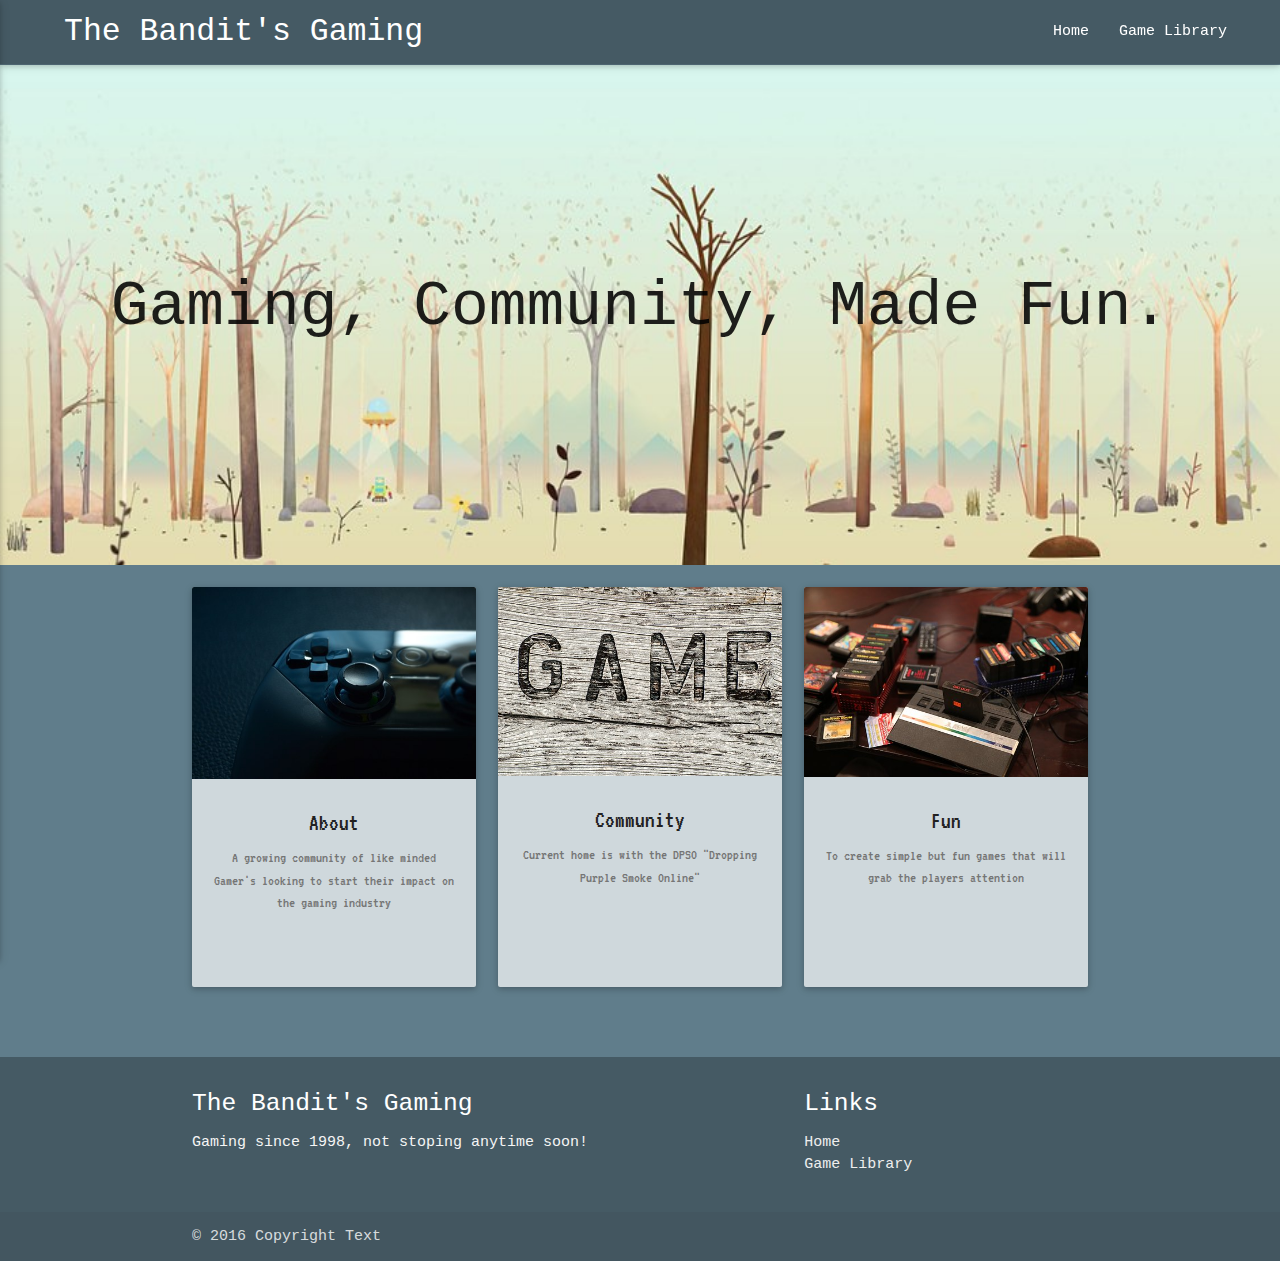
<file: index.html>
<!DOCTYPE html>
<html lang="en">

<head>
    <meta charset="utf-8">
    <!-- JQuery -->
    <script src="https://code.jquery.com/jquery-2.2.4.min.js" integrity="sha256-BbhdlvQf/xTY9gja0Dq3HiwQF8LaCRTXxZKRutelT44=" crossorigin="anonymous"></script>
    <script type="text/javascript" src="./js/materialize.js"></script>
    <!--Import Google Icon Font-->
    <link href="http://fonts.googleapis.com/icon?family=Material+Icons" rel="stylesheet">
    <!-- Import Google Font -->
    <link href="https://fonts.googleapis.com/css?family=VT323" rel="stylesheet">
    <!--Import materialize.css-->
    <link type="text/css" rel="stylesheet" href="./css/materialize.css" />
    <!--Let browser know website is optimized for mobile-->
    <meta name="viewport" content="width=device-width, initial-scale=1.0" />
    <!-- css styles -->
    <link type="text/css" rel="stylesheet" href="./css/styles.css" />
    <!-- the sites js -->
    <script src="./js/sitesJS.js"></script>
    <title>The Bandit's Gaming</title>
</head>

<body>
    <header>
        <nav>
            <div class="nav-wrapper nav">
                <a href="index.html" class="brand-logo titlelogo">The Bandit's Gaming</a>
                <a href="#" data-activates="mobile-demo" class="button-collapse"><i class="material-icons">menu</i></a>
                <ul class="right hide-on-med-and-down navlink">
                    <li><a class="waves-effect waves-light" href="index.html">Home</a></li>
                    <li><a class="waves-effect waves-light" href="gameLib.html">Game Library</a></li>
                </ul>
                <ul class="side-nav nav" id="mobile-demo">
                    <li><a class="bold waves-effect waves-light" href="index.html">Home</a></li>
                    <li><a class="bold waves-effect waves-light" href="gameLib.html">Game Library</a></li>
                </ul>
            </div>
        </nav>
    </header>
    <main>
        <div class="parallax-container valign-wrapper">
            <img id="img" alt="" src="./assets/siteimages/image4.jpg" class="responsive-img parallax">
            <div class="row">
                <div class="col s12 m12 center-align valign">
                    <h1> Gaming, Community, Made Fun.</h1>
                </div>
            </div>
        </div>
        <div class="section container">
            <div class="row container-fluid">
                <div class="col s12 m4 l4">
                    <div class="card hoverable medium">
                        <div class="card-image">
                            <img alt="" src="./assets/siteimages/image5.jpg">
                        </div>
                        <div class="card-content center-align">
                            <span class="card-title cardtitle">About</span>
                            <p class="cardtext">A growing community of like minded Gamer's looking to start their impact on the gaming industry</p>
                        </div>
                    </div>
                </div>
                <div class="col s12 m4 l4">
                    <div class="card hoverable medium">
                        <div class="card-image">
                            <img alt="" src="./assets/siteimages/image6.jpg">
                        </div>
                        <div class="card-content center-align">
                            <span class="card-title cardtitle">Community</span>
                            <p class="cardtext">Current home is with the DPSO "Dropping Purple Smoke Online"</p>
                        </div>
                    </div>
                </div>
                <div class="col s12 m4 l4">
                    <div class="card hoverable medium">
                        <div class="card-image">
                            <img id="cardimg3" alt="" src="./assets/siteimages/cardimg3.jpg">
                        </div>
                        <div class="card-content center-align">
                            <span class="card-title cardtitle center">Fun</span>
                            <p class="cardtext">To create simple but fun games that will grab the players attention</p>
                        </div>
                    </div>
                </div>
            </div>
        </div>
    </main>
    <footer class="page-footer footer">
        <div class="container">
            <div class="row">
                <div class="col l6 s12">
                    <h5 class="white-text">The Bandit's Gaming</h5>
                    <p class="grey-text text-lighten-4">Gaming since 1998, not stoping anytime soon!</p>
                </div>
                <div class="col l4 offset-l2 s12">
                    <h5 class="white-text">Links</h5>
                    <ul>
                        <li><a class="grey-text text-lighten-3" href="index.html">Home</a></li>
                        <li><a class="grey-text text-lighten-3" href="gameLib.html">Game Library</a></li>
                    </ul>
                </div>
            </div>
        </div>
        <div class="footer-copyright">
            <div class="container">
                © 2016 Copyright Text
            </div>
        </div>
    </footer>
</body>

</html>
</file>
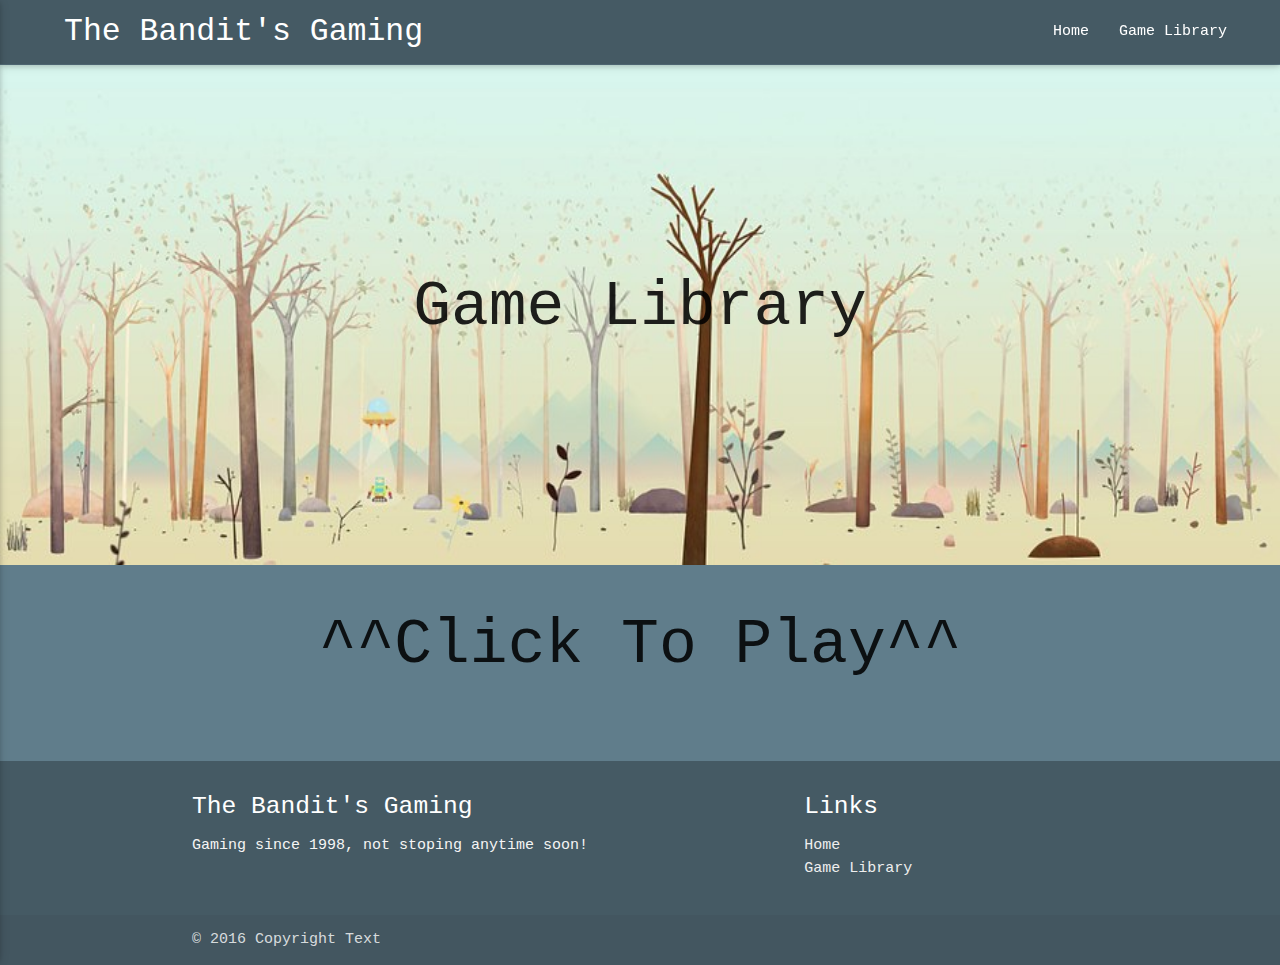
<file: gameLib.html>
<!DOCTYPE html>
<html>

<head>
    <meta charset="utf-8">
    <!-- JQuery -->
    <script src="https://code.jquery.com/jquery-2.2.4.min.js" integrity="sha256-BbhdlvQf/xTY9gja0Dq3HiwQF8LaCRTXxZKRutelT44=" crossorigin="anonymous"></script>
    <script type="text/javascript" src="./js/materialize.js"></script>
    <!--Import Google Icon Font-->
    <link href="http://fonts.googleapis.com/icon?family=Material+Icons" rel="stylesheet">
    <!-- Import Google Font -->
    <link href="https://fonts.googleapis.com/css?family=VT323" rel="stylesheet">
    <!--Import materialize.css-->
    <link type="text/css" rel="stylesheet" href="./css/materialize.css" />
    <!--Let browser know website is optimized for mobile-->
    <meta name="viewport" content="width=device-width, initial-scale=1.0" />
    <!-- css styles -->
    <link type="text/css" rel="stylesheet" href="./css/styles.css" />
    <!-- the sites js -->
    <script src="./js/sitesJS.js"></script>
    <title>The Bandit's Gaming</title>
</head>

<body>
    <header>
        <nav>
            <div class="nav-wrapper nav">
                <a href="index.html" class="brand-logo titlelogo">The Bandit's Gaming</a>
                <a href="#" data-activates="mobile-demo" class="button-collapse"><i class="material-icons">menu</i></a>
                <ul class="right hide-on-med-and-down navlink">
                    <li><a class="waves-effect waves-light" href="index.html">Home</a></li>
                    <li><a class="waves-effect waves-light" href="gameLib.html">Game Library</a></li>
                </ul>
                <ul class="side-nav nav" id="mobile-demo">
                    <li><a class="bold waves-effect waves-light" href="index.html">Home</a></li>
                    <li><a class="bold waves-effect waves-light" href="gameLib.html">Game Library</a></li>
                </ul>
            </div>
        </nav>
    </header>
    <main>
        <div class="parallax-container valign-wrapper">
            <img id="img1" alt="" src="./assets/siteimages/image4.jpg" class="responsive-img parallax">
            <div class="row">
                <div class="col s12 m12 center-align valign">
                    <h1> Game Library</h1>
                </div>
            </div>
        </div>
        <div class="section container">
            <div class="row container-fluid center-align">
                <div class="carousel carousel-slider">
                    <a class="carousel-item" href="zombiator.html">
                        <h3>Zombiator!</h3>
                        <img id="img2" alt="" src="./assets/siteimages/zombiator2.png">
                    </a>
                    <a class="carousel-item" href="#two!">
                        <img id="img3" alt="" src="./assets/siteimages/coming-soon.jpg">
                    </a>
                </div>
                <h1>^^Click To Play^^</h1>
            </div>
        </div>
    </main>
    <footer class="page-footer footer">
        <div class="container">
            <div class="row">
                <div class="col l6 s12">
                    <h5 class="white-text">The Bandit's Gaming</h5>
                    <p class="grey-text text-lighten-4">Gaming since 1998, not stoping anytime soon!</p>
                </div>
                <div class="col l4 offset-l2 s12">
                    <h5 class="white-text">Links</h5>
                    <ul>
                        <li><a class="grey-text text-lighten-3" href="index.html">Home</a></li>
                        <li><a class="grey-text text-lighten-3" href="gameLib.html">Game Library</a></li>
                    </ul>
                </div>
            </div>
        </div>
        <div class="footer-copyright">
            <div class="container">
                © 2016 Copyright Text
            </div>
        </div>
    </footer>
</body>

</html>
</file>
<file: css/styles.css>
main {
    flex: 1 0 auto;
}
body {
    display: flex;
    min-height: 100vh;
    flex-direction: column;
    background-color: #607D8B;
    font-family: 'Revalia', monospace;;

}
h3 {
    color:#212121 !important;
}
.titlelogo{
  margin-left: 5%;
}
.navlink{
  margin-right: 3%;
}
.card {
    background-color: #CFD8DC;
}
.cardtitle {
    color: #212121 !important;
    font-family: 'VT323', monospace;
}
.cardtext {
    color: #757575 !important;
    font-family: 'VT323', monospace;
}
.nav {
    background-color: #455A64;
}
.footer {
    background-color: #455A64 !important;
}
#img {
    width: 100%;
    height: 100%;
}
#img1 {
    width: 100%;
    height: 100%;
}
#img2 {
    width: 100%;
    height: 100%;
}
#img3 {
    width: 100%;
    height: 100%;
}
#gameDiv{
  margin: auto;
  position: absolute;
  top: 0; left: 0; bottom: 0; right: 0;
}
</file>
